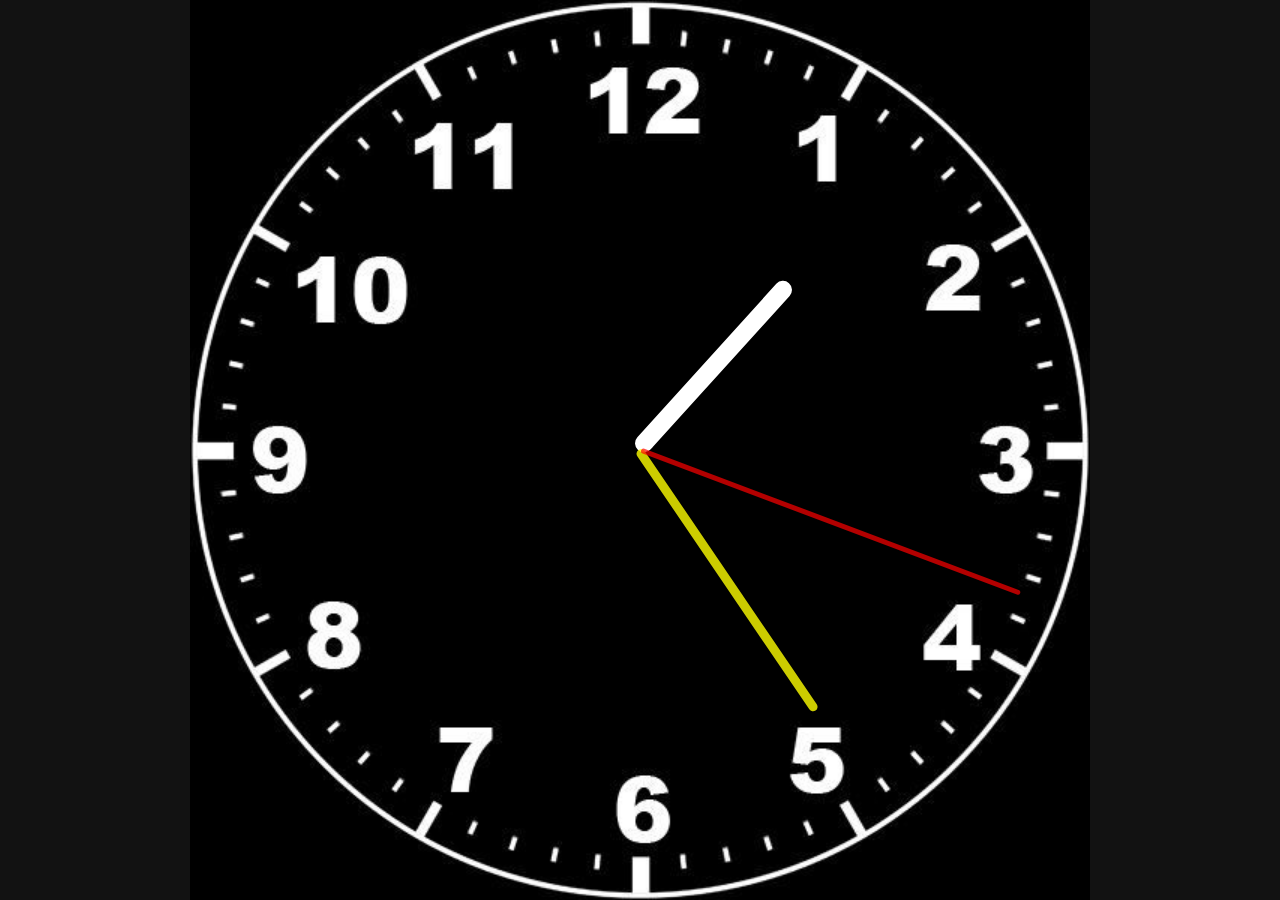
<file: Analog-clock/index.htm>
<!DOCTYPE html>
<html lang="en">
<head>
    <meta charset="UTF-8">
    <meta name="viewport" content="width=device-width, initial-scale=1.0">
    <title>Document</title>
    <link rel="stylesheet" href="style.css">
</head>
<body>
    <div id="clock">
        <div id="hour"></div>
        <div id="minute"></div>
        <div id="second"></div>
    </div>
    <script src="script.js"></script>
</body>
</html>
</file>
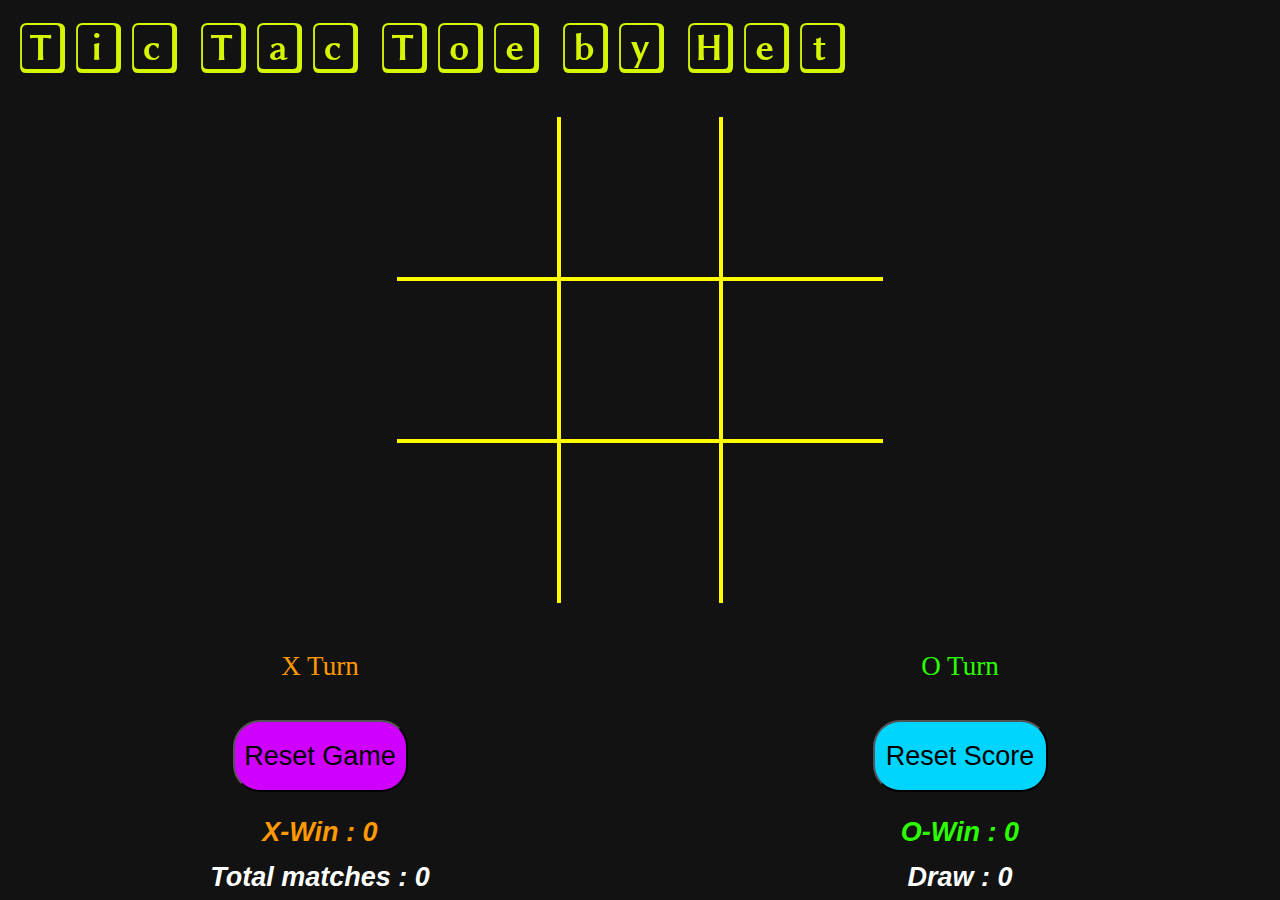
<file: ticTacToe/index.htm>
<!DOCTYPE html>
<html lang="en">
<head>
    <meta charset="UTF-8">
    <meta name="viewport" content="width=device-width, initial-scale=1.0">
    <title>Tic Tac Toe</title>
    <link rel="stylesheet" href="style.css">
</head>
<body>
    <nav>
        <ul>
            <li>Tic Tac Toe by Het</li>
        </ul>
    </nav>
    <div class="gameContainer">
        
        <div class="container">
            <div class="box bl-0 bt-0"><span class="boxText"></span></div>
            <div class="box bt-0"><span class="boxText"></span></div>
            <div class="box bt-0 br-0"><span class="boxText"></span></div>
            <div class="box bl-0"><span class="boxText"></span></div>
            <div class="box"><span class="boxText"></span></div>
            <div class="box br-0"><span class="boxText"></span></div>
            <div class="box bl-0 bb-0"><span class="boxText"></span></div>
            <div class="box bb-0"><span class="boxText"></span></div>
            <div class="box bb-0 br-0"><span class="boxText"></span></div>
        </div>
        <div class="turn">
            <div id="X-turn" class="active">X Turn</div>
            <div id="O-turn">O Turn</div>
        </div>
        <div class="reset">
            <button id="reset-game">Reset Game</button>
            <button id="reset-score">Reset Score</button>
        </div>
        <div class="scoreCard">
            <div class="X-0">
                <div class="info X">X-Win : <span id="X-win">0</span></div>
                <div class="info O">O-Win : <span id="O-win">0</span></div>
            </div>
            <div class="total-draw">
                <div class="info">Total matches : <span id="total">0</span></div>
                <div class="info">Draw : <span id="draw">0</span></div>
            </div>
        </div>

    </div>
    <script src="script.js"></script>
</body>
</html>
</file>
<file: Analog-clock/style.css>
*{
    margin: 0;
    padding: 0;
}
body{
    height: 100vh;
    width: 100%;
    background-color: #121212;
    display: flex;
    justify-content: center;
    align-items: center;
}
#clock{
    position: relative;
    height: min(100vh , 100vw);
    width: min(100vh , 100vw);
    background-image: url(clockFace.jpg);
    background-size: 100%;
}
#hour,#minute,#second{
    position: absolute;
    background: black;
    border-radius: 10px;
    transform-origin: bottom;
}
#hour{
    background-color: white;
    left: 48.8%;
    top: 25%;
    height: 25%;
    width: 2%;
}
#minute{
    background-color: yellow;
    left: 49.3%;
    top: 15%;
    height: 35%;
    width: 1%;
    opacity: 0.8;
}
#second{
    background-color: red;
    left: 49.9%;
    top: 5%;
    height: 45%;
    width: 0.5%;
    opacity: 0.7;
}
</file>
<file: ticTacToe/style.css>
@import url('https://fonts.googleapis.com/css2?family=Kode+Mono:wght@400..700&family=Libertinus+Keyboard&display=swap');
*{
    margin: 0;
    padding: 0;
}
body{
    height: 100vh;
    width: 100%;
    font-size: 10px;
    background-color: #121212;
}
nav{
    color: rgb(213, 245, 0);
    height: 10vh;
    font-size: clamp(1rem, 4vw, 3.5rem);
    display: flex;
    align-items: center;
    padding: 0 14px;
    font-family: "Libertinus Keyboard", system-ui;
    font-style: normal;
    
}
nav ul{
    list-style-type: none;
}
.container{
    justify-content: center;
    padding: 3vh;
    height: min(100vw, 54vh);
    display: grid;
    grid-template-rows: repeat(3,min(30vw, 18vh));
    grid-template-columns: repeat(3,min(30vw, 18vh));
    font-family: 'Gill Sans', 'Gill Sans MT', Calibri, 'Trebuchet MS', sans-serif;
}
.box{
    border: 2px solid yellow;
    display: flex;
    justify-content: center;
    align-items: center;
}
.box:hover{
    background-color: rgb(51, 51, 28);
}
.boxText{
    color: aliceblue;
    font-size: clamp(1rem, 20vw, 5rem);
}
.turn{
    display: flex;
    height: 8vh;
    font-size: 3vh;
}
#X-turn , #O-turn{
    display: flex;
    justify-content: center;
    align-items: center;
    width: 175px;
    height: 6vh;
    margin: auto auto;
    border-radius: 3vh;
    border: 3px solid transparent;
    transition: opacity 0.5s ease;
}
.active {
  opacity: 1;
  border: 3px solid yellow;
  animation: rotateBorder 2s linear infinite;
}
.reset{
    display: flex;
    height: 12vh;
}
#reset-game , #reset-score{
    color: rgb(0, 0, 0);
    font-size: 3vh;
    width: 175px;
    height: 8vh;
    margin: auto auto;
    border-radius: 3vh;
}
#reset-game{
    background-color: rgb(208, 0, 255);
}
#reset-score{
    background-color: rgb(0, 213, 255);
    
}
.scoreCard{
    height: 10vh;
}
.total-draw{
    height: 5vh;
    display: flex;
    align-items: center;
}
.X-0{
    height: 5vh;
    display: flex;
    align-items: center;
}
.info{
    width: 50%;
    text-align: center;
    font-size: clamp(2vh, 3vh, 5vh);
    font-family: sans-serif;
    font-weight: bolder;
    font-style: italic;
    color: rgb(255, 255, 255);
}
#X-win , .X , #X-turn , .X-color{
    color: rgb(255, 153, 0);
}
#O-win , .O , #O-turn , .O-color{
   color: rgb(43, 255, 0); 
}
.br-0{
    border-right: 0;
}
.bl-0{
    border-left: 0;
}
.bt-0{
    border-top: 0;
}
.bb-0{
    border-bottom: 0;
}

@keyframes rotateBorder {
  0%   { border-color: yellow blue red rgb(252, 3, 223); }
  20%  { border-color: rgb(0, 251, 255) yellow blue red; }
  40%  { border-color: rgb(252, 3, 223) rgb(0, 251, 255) yellow blue; }
  60%  { border-color: red rgb(252, 3, 223) rgb(0, 251, 255) yellow; }
  80%  { border-color: blue red rgb(252, 3, 223) rgb(0, 251, 255); }
  100% { border-color: yellow blue red rgb(252, 3, 223);}
}

.blink {
    animation: blinkAnim 0.8s infinite alternate;
}

@keyframes blinkAnim {
    from { opacity: 1; }
    to   { opacity: 0.2; }
}
</file>
